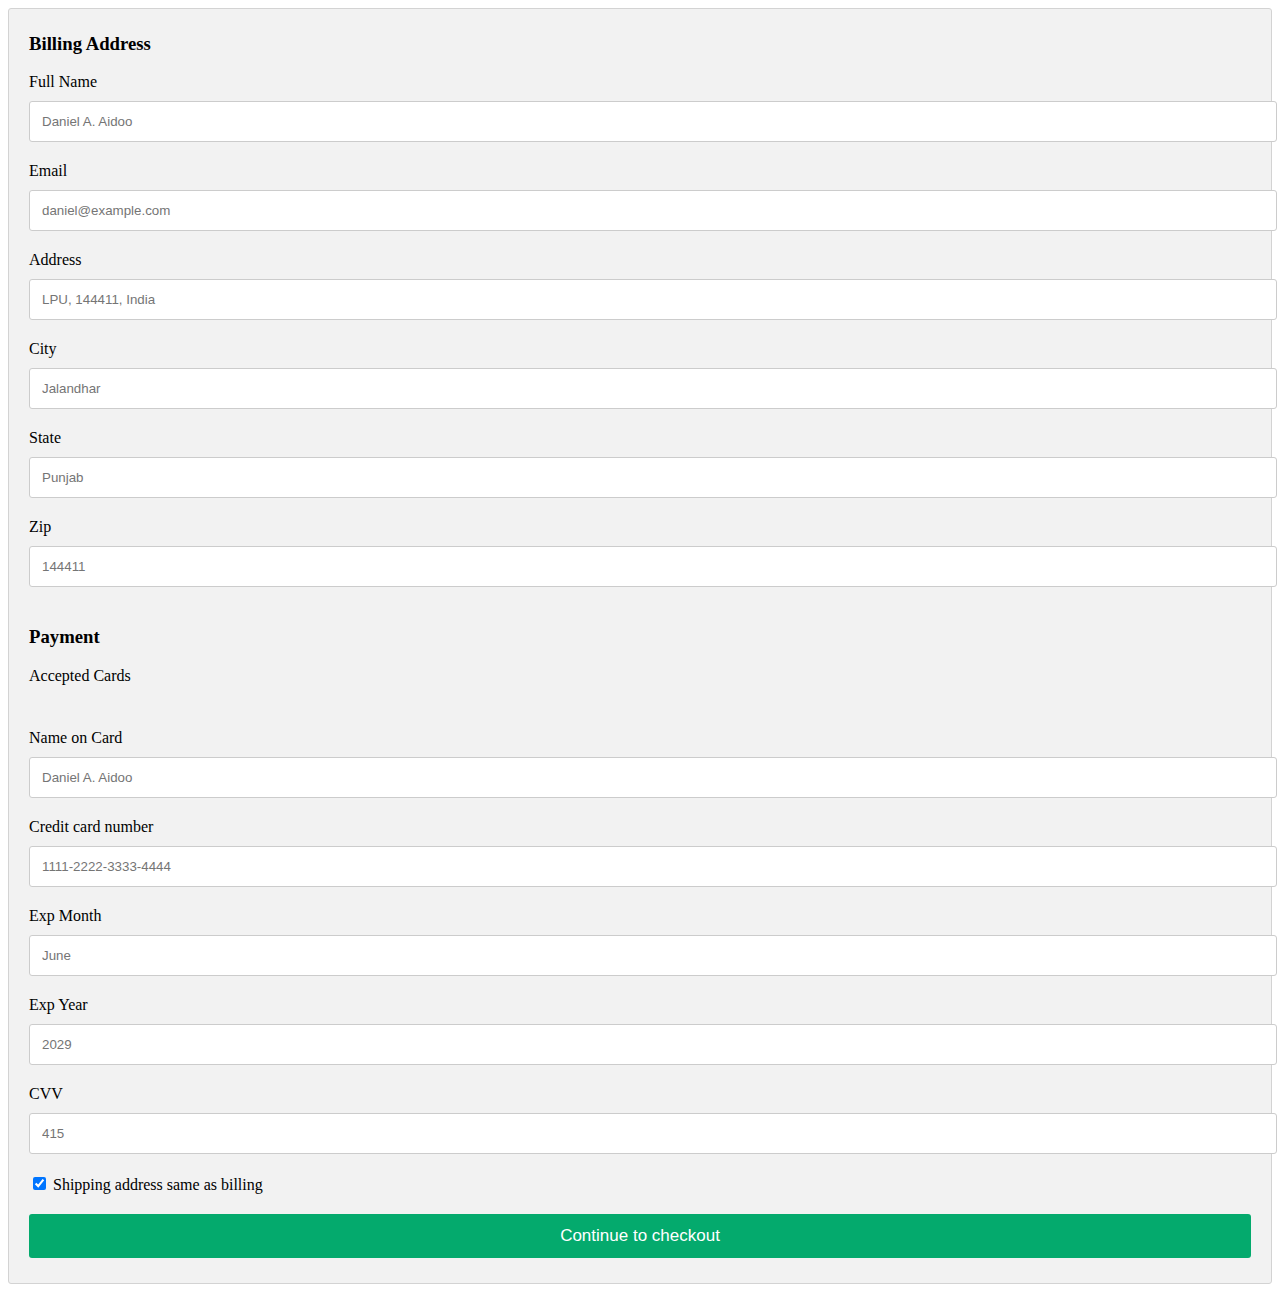
<file: ONLINE GROCERY SHOP/ONLINE GROCERY SHOP/checkout.html>
<!DOCTYPE html>
<html lang="en">
<head>
    <meta charset="UTF-8">
    <meta http-equiv="X-UA-Compatible" content="IE=edge">
    <link rel="stylesheet" href="checkout.css"/>
  
    <meta name="viewport" content="width=device-width, initial-scale=1.0">
    <title>Checkout Page</title>
</head>
<body>
    <div class="row">
        <div class="col-75">
          <div class="container">
            <form action="/action_page.php">
      
              <div class="row">
                <div class="col-50">
                  <h3>Billing Address</h3>
                  <label for="fname"><i class="fa fa-user"></i> Full Name</label>
                  <input type="text" id="fname" name="firstname" placeholder="Daniel A. Aidoo">
                  <label for="email"><i class="fa fa-envelope"></i> Email</label>
                  <input type="text" id="email" name="email" placeholder="daniel@example.com">
                  <label for="adr"><i class="fa fa-address-card-o"></i> Address</label>
                  <input type="text" id="adr" name="address" placeholder="LPU, 144411, India">
                  <label for="city"><i class="fa fa-institution"></i> City</label>
                  <input type="text" id="city" name="city" placeholder="Jalandhar">
      
                  <div class="row">
                    <div class="col-50">
                      <label for="state">State</label>
                      <input type="text" id="state" name="state" placeholder="Punjab">
                    </div>
                    <div class="col-50">
                      <label for="zip">Zip</label>
                      <input type="text" id="zip" name="zip" placeholder="144411">
                    </div>
                  </div>
                </div>
      
                <div class="col-50">
                  <h3>Payment</h3>
                  <label for="fname">Accepted Cards</label>
                  <div class="icon-container">
                    <i class="fa fa-cc-visa" style="color:navy;"></i>
                    <i class="fa fa-cc-amex" style="color:blue;"></i>
                    <i class="fa fa-cc-mastercard" style="color:red;"></i>
                    <i class="fa fa-cc-discover" style="color:orange;"></i>
                  </div>
                  <label for="cname">Name on Card</label>
                  <input type="text" id="cname" name="cardname" placeholder="Daniel A. Aidoo">
                  <label for="ccnum">Credit card number</label>
                  <input type="text" id="ccnum" name="cardnumber" placeholder="1111-2222-3333-4444">
                  <label for="expmonth">Exp Month</label>
                  <input type="text" id="expmonth" name="expmonth" placeholder="June">
      
                  <div class="row">
                    <div class="col-50">
                      <label for="expyear">Exp Year</label>
                      <input type="text" id="expyear" name="expyear" placeholder="2029">
                    </div>
                    <div class="col-50">
                      <label for="cvv">CVV</label>
                      <input type="text" id="cvv" name="cvv" placeholder="415">
                    </div>
                  </div>
                </div>
      
              </div>
              <label>
                <input type="checkbox" checked="checked" name="sameadr"> Shipping address same as billing
              </label> 
              <a href="orderplaced.html">
                <button type="button" class="btn btn-success">Continue to checkout</button>
              </a>
            </form>
          </div>
        </div>
</body>
</html>
</file>
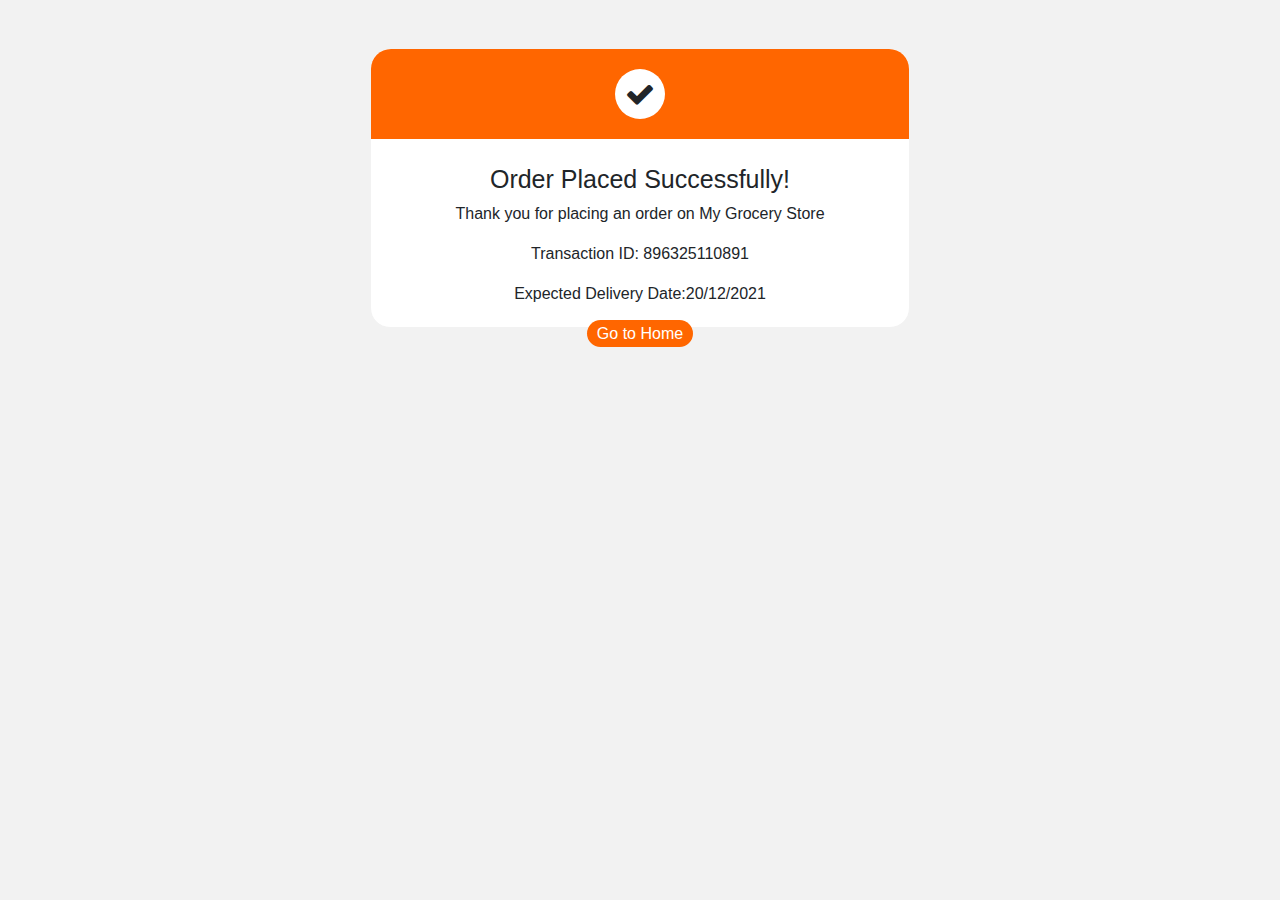
<file: ONLINE GROCERY SHOP/ONLINE GROCERY SHOP/orderplaced.html>
<!DOCTYPE html>
<html lang="en">
  <head>
    <meta charset="UTF-8" />
    <meta http-equiv="X-UA-Compatible" content="IE=edge" />
    <meta name="viewport" content="width=device-width, initial-scale=1.0" />
    <link
      rel="stylesheet"
      type="text/css"
      href="https://stackpath.bootstrapcdn.com/bootstrap/4.5.2/css/bootstrap.min.css"
    />
    <link
      rel="stylesheet"
      type="text/css"
      href="https://stackpath.bootstrapcdn.com/font-awesome/4.7.0/css/font-awesome.min.css"
    />
    <title>Document</title>
  </head>
  <body>
    <div class="container">
      <div class="row">
        <div class="col-md-6 mx-auto mt-5">
          <div class="payment">
            <div class="payment_header">
              <div class="check">
                <i class="fa fa-check" aria-hidden="true"></i>
              </div>
            </div>
            <div class="content">
              <h1>Order Placed Successfully!</h1>
              <p>Thank you for placing an order on My Grocery Store</p>
              <p>Transaction ID: 896325110891</p>
              <p>Expected Delivery Date:20/12/2021</p>
              <a href="home.html"> Go to Home</a>
            </div>
          </div>
        </div>
      </div>
    </div>
    <!--CSS-->
    <style type="text/css">
      body {
        background: #f2f2f2;
      }

      .payment {
        border: 1px solid #f2f2f2;
        height: 280px;
        border-radius: 20px;
        background: #fff;
      }
      .payment_header {
        background: rgba(255, 102, 0, 1);
        padding: 20px;
        border-radius: 20px 20px 0px 0px;
      }

      .check {
        margin: 0px auto;
        width: 50px;
        height: 50px;
        border-radius: 100%;
        background: #fff;
        text-align: center;
      }

      .check i {
        vertical-align: middle;
        line-height: 50px;
        font-size: 30px;
      }

      .content {
        text-align: center;
      }

      .content h1 {
        font-size: 25px;
        padding-top: 25px;
      }

      .content a {
        width: 200px;
        height: 35px;
        color: #fff;
        border-radius: 30px;
        padding: 5px 10px;
        background: rgba(255, 102, 0, 1);
        transition: all ease-in-out 0.3s;
      }

      .content a:hover {
        text-decoration: none;
        background: #000;
      }
    </style>
    <!--CSS END-->
  </body>
</html>
</file>
<file: ONLINE GROCERY SHOP/ONLINE GROCERY SHOP/checkout.css>
.row {
    display: -ms-flexbox; /* IE10 */
    display: flex;
    -ms-flex-wrap: wrap; /* IE10 */
    flex-wrap: wrap;
    margin: 0 -16px;
  }
  
  .col-25 {
    -ms-flex: 25%; /* IE10 */
    flex: 25%;
  }
  
  .col-50 {
    -ms-flex: 50%; /* IE10 */
    flex: 50%;
  }
  
  .col-75 {
    -ms-flex: 75%; /* IE10 */
    flex: 75%;
  }
  
  .col-25,
  .col-50,
  .col-75 {
    padding: 0 16px;
  }
  
  .container {
    background-color: #f2f2f2;
    padding: 5px 20px 15px 20px;
    border: 1px solid lightgrey;
    border-radius: 3px;
  }
  
  input[type=text] {
    width: 100%;
    margin-bottom: 20px;
    padding: 12px;
    border: 1px solid #ccc;
    border-radius: 3px;
  }
  
  label {
    margin-bottom: 10px;
    display: block;
  }
  
  .icon-container {
    margin-bottom: 20px;
    padding: 7px 0;
    font-size: 24px;
  }
  
  .btn {
    background-color: #04AA6D;
    color: white;
    padding: 12px;
    margin: 10px 0;
    border: none;
    width: 100%;
    border-radius: 3px;
    cursor: pointer;
    font-size: 17px;
  }
  
  .btn:hover {
    background-color: #45a049;
  }
  
  span.price {
    float: right;
    color: grey;
  }
  
  /* Responsive layout - when the screen is less than 800px wide, make the two columns stack on top of each other instead of next to each other (and change the direction - make the "cart" column go on top) */
  @media (max-width: 800px) {
    .row {
      flex-direction: column-reverse;
    }
    .col-25 {
      margin-bottom: 20px;
    }
  }
</file>
